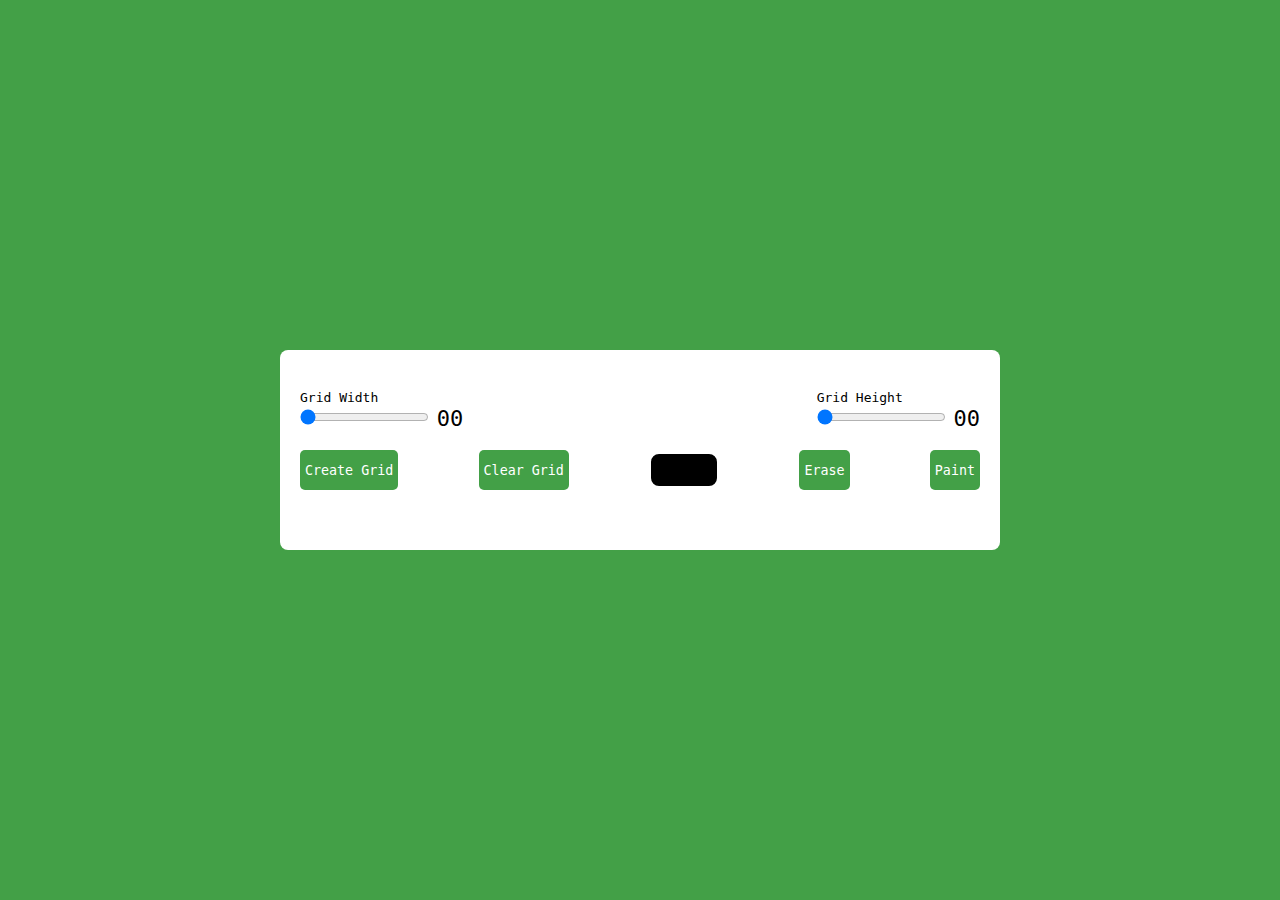
<file: paintApp/index.html>
<!DOCTYPE html>
<html lang="en">

<head>
    <meta charset="UTF-8">
    <meta http-equiv="X-UA-Compatible" content="IE=edge">
    <meta name="viewport" content="width=device-width, initial-scale=1.0">
    <link rel="stylesheet" href="style.css">
    <title>#1 - Pixel Art Generator | AsmrProg</title>
</head>

<body>

    <div class="wrapper">
        <div class="options">
            <div class="opt-wrapper">
                <div class="slider">
                    <label for="width-range">Grid Width</label>
                    <input type="range" id="width-range" min="1" max="35">
                    <span id="width-value">00</span>
                </div>
                <div class="slider">
                    <label for="height-range">Grid Height</label>
                    <input type="range" id="height-range" min="1" max="35">
                    <span id="height-value">00</span>
                </div>
            </div>

            <div class="opt-wrapper">
                <button id="submit-grid">Create Grid</button>
                <button id="clear-grid">Clear Grid</button>
                <input type="color" id="color-input">
                <button id="erase-btn">Erase</button>
                <button id="paint-btn">Paint</button>
            </div>

        </div>
        <div class="container"></div>
    </div>




    <script src="index.js"></script>
</body>

</html>
</file>
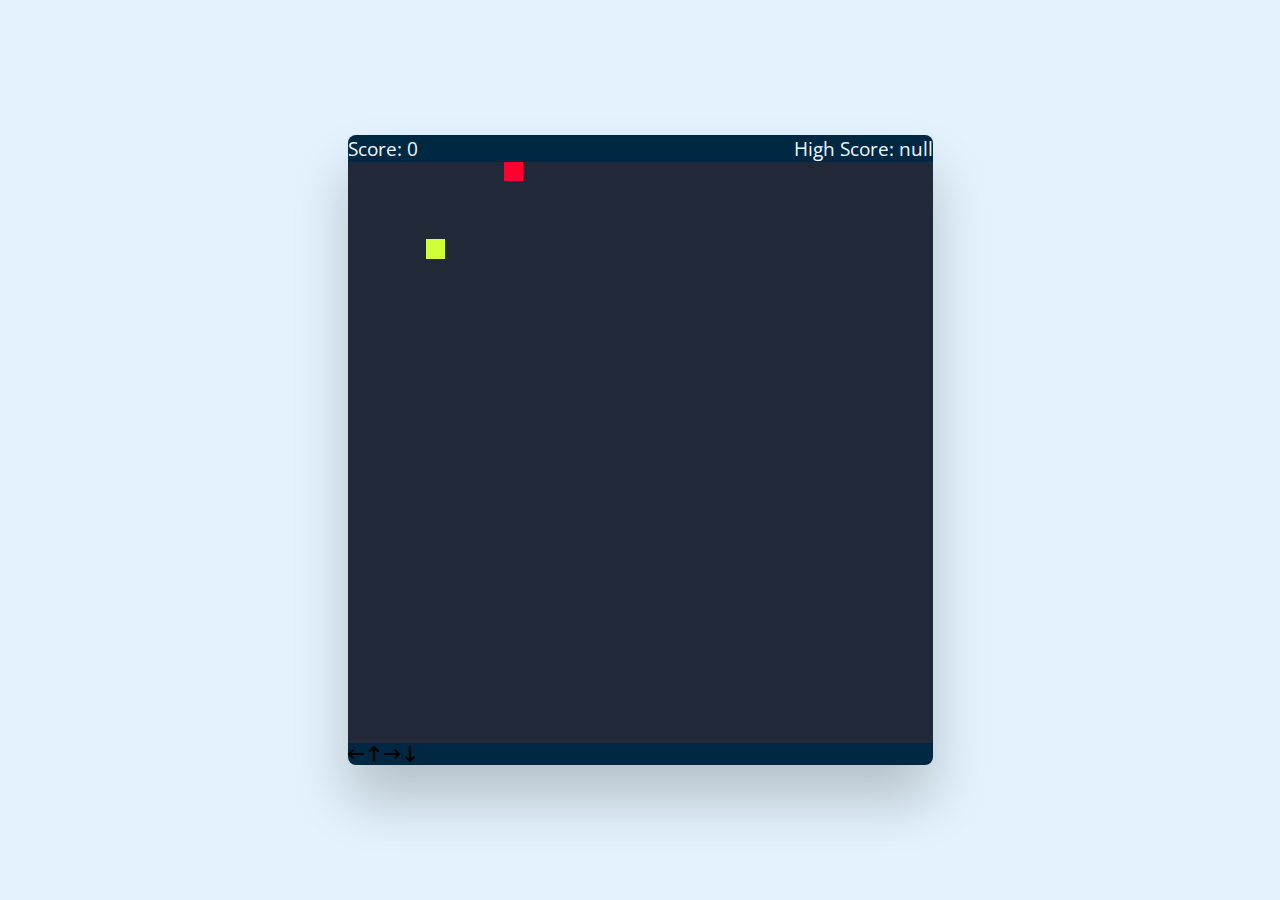
<file: snakeGame/index.html>
<!DOCTYPE html>
<html lang="en">

<head>
    <meta charset="UTF-8">
    <meta http-equiv="X-UA-Compatible" content="IE=edge">
    <meta name="viewport" content="width=device-width, initial-scale=1.0">
    <link rel="stylesheet" href="https://cdnjs.cloudflare.com/ajax/libs/font-awesome/6.3.0/css/all.min.css">
    <link rel="stylesheet" href="style.css">
    <title>Snake Game</title>
</head>

<body>

    <div class="wrapper">
        <div class="game-details">
            <span class="score">Score: 0</span>
            <span class="high-score">High Score: 0</span>
        </div>

        <div class="play-board"></div>

        <div class="controls">
            <i data-key="ArrowLeft" class="fa-solid fa-arrow-left-long"></i>
            <i data-key="ArrowUp" class="fa-solid fa-arrow-up-long"></i>
            <i data-key="ArrowRight" class="fa-solid fa-arrow-right-long"></i>
            <i data-key="ArrowDown" class="fa-solid fa-arrow-down-long"></i>
        </div>

    </div>

    <script src="script.js"></script>
</body>

</html>
</file>
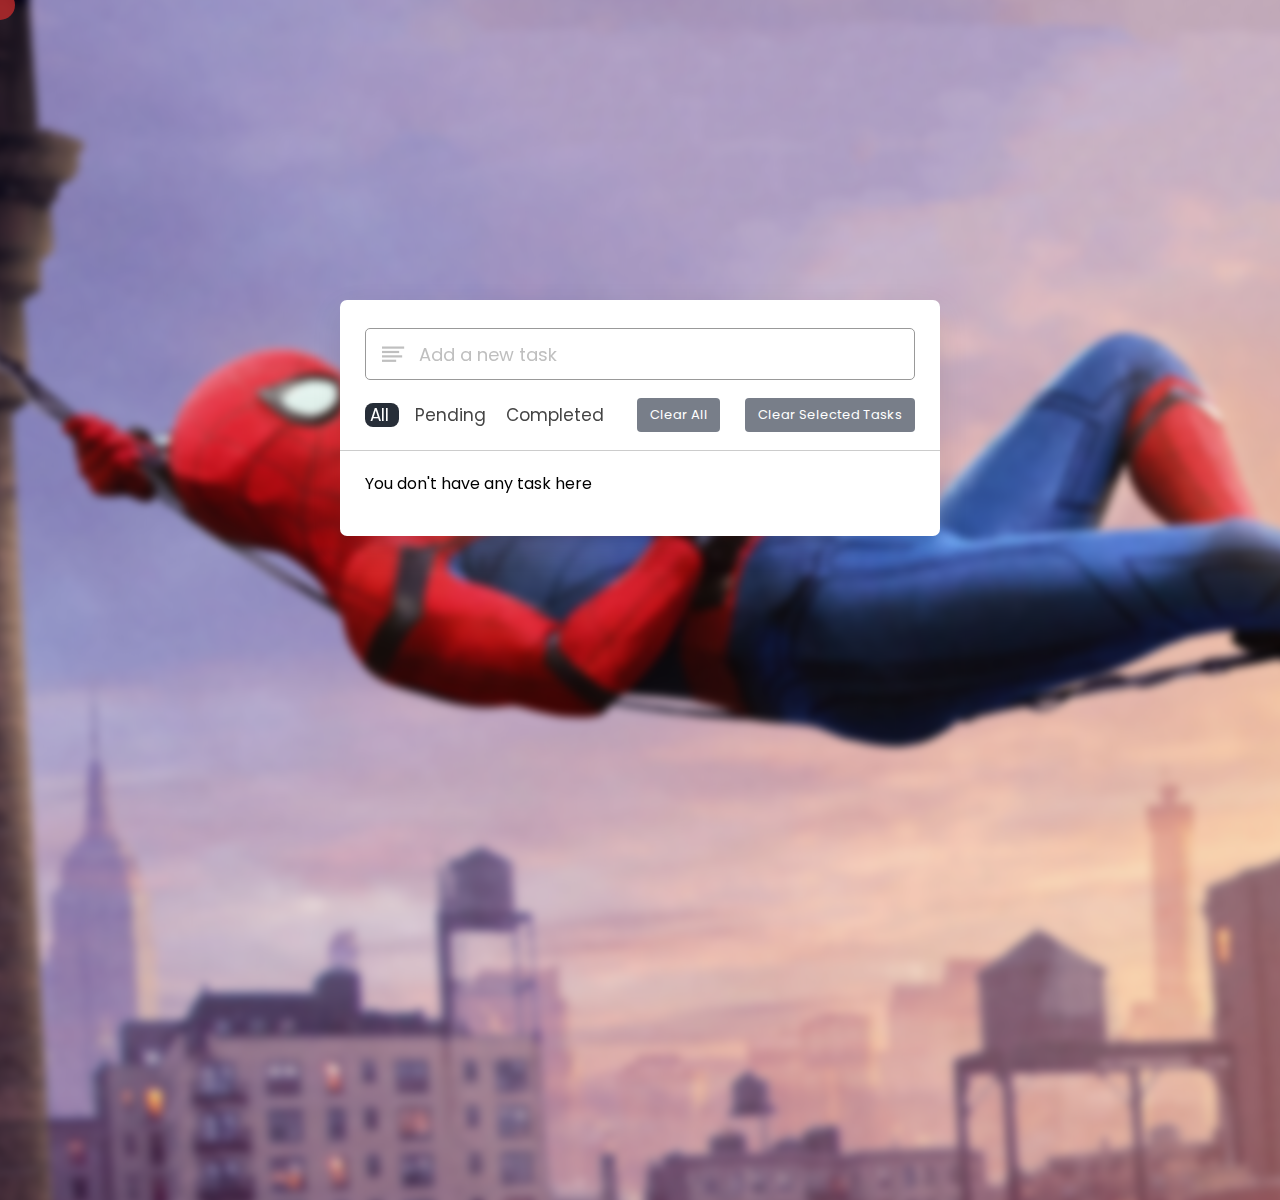
<file: TodoApp/index.html>
<!DOCTYPE html>
<html lang="en">

<head>
    <meta charset="UTF-8">
    <meta http-equiv="X-UA-Compatible" content="IE=edge">
    <meta name="viewport" content="width=device-width, initial-scale=1.0">
    <link rel="stylesheet" href="https://unicons.iconscout.com/release/v4.0.0/css/line.css">
    <link rel="stylesheet" href="style.css">
    <title>Todo App</title>
</head>

<body>
    <div class="background">
        <img src="spidy.jpg">
    </div>
    <div id="cursor"></div>
    <div class="wrapper">
        <div class="task-input">
            <img src="bars-icon.svg">
            <input type="text" placeholder="Add a new task">
        </div>

        <div class="controls">
            <div class="filters">
                <span id="all" class="active">
                    All
                </span>
                <span id="pending">Pending</span>
                <span id="completed">Completed</span>
            </div>
            <button class="clear-btn">Clear All</button>
            <button class="clearSelected-btn">Clear Selected Tasks</button>
        </div>
        <ul class="task-box"></ul>
    </div>
    <script src="index.js"></script>
</body>

</html>
</file>
<file: paintApp/style.css>
*{
    padding: 0;
    margin: 0;
    box-sizing: border-box;
    font-family: monospace;
}

body{
    background-color: #43a047;
}

.wrapper{
    background-color: #fff;
    width: 80vmin;
    position: absolute;
    transform: translate(-50%, -50%);
    top: 50%;
    left: 50%;
    padding: 40px 20px;
    border-radius: 8px;
}

label{
    display: block;
}

span{
    position: relative;
    font-size: 22px;
    bottom: -1px;
}

.opt-wrapper{
    display: flex;
    justify-content: space-between;
    margin-bottom: 20px;
    gap: 10px;
}

button{
    background-color: #43a047;
    border: none;
    border-radius: 5px;
    padding: 5px;
    color: #fff;
}

input[type="color"]{
    -webkit-appearance: none;
    -moz-appearance: none;
    appearance: none;
    background-color: transparent;
    width: 70px;
    height: 40px;
    border: none;
    cursor: pointer;
}

input[type="color"]::-webkit-color-swatch{
    border-radius: 8px;
    border: 4px solid #000;
}
input[type="color"]::-moz-color-swatch{
    border-radius: 8px;
    border: 4px solid #000;
}

.gridCol{
    height: 1em;
    width: 1em;
    border: 1px solid #ddd;
}

.gridRow{
    display: flex;
}

@media only screen and (max-width: 768px){
    .gridCol{
        height: 0.8em;
        width: 0.8em;
    }
}
</file>
<file: snakeGame/style.css>
@import url('https://fonts.googleapis.com/css2?family=Open+Sans:wght@300;400;500;600;700&display=swap');

*{
    margin: 0;
    padding: 0;
    box-sizing: border-box;
    font-family: 'Open Sans', sans-serif;
}

body{
    display: flex;
    align-items: center;
    justify-content: center;
    min-height: 100vh;
    background: #e3f2fd;
}

.wrapper {
    display: flex;
    background-color: #012842;
    width: 65vmin;
    height: 70vmin;
    border-radius: 8px;
    box-shadow: 0 35px 55px rgba(0, 0, 0, 0.2);
    flex-direction: column;
}

.game-details {
    font-size: 1.2rem;
    display: flex;
    justify-content: space-between;
    display: flex;
    font-size: 1.2rem;
    color: aliceblue;
}

.play-board{
    height: 100%;
    width: 100%;
    display: grid;
    background: #212837;
    grid-template: repeat(30, 1fr) / repeat(30, 1fr);
}

.play-board .food{
    background: #ff002f;
}
.play-board .snake{
    background: #d0ff37;
}
</file>
<file: TodoApp/style.css>
@import url('https://fonts.googleapis.com/css2?family=Poppins:wght@400;500;600;700&display=swap');

html,
body,
a {
    cursor: none;
}

* {
    margin: 0;
    padding: 0;
    box-sizing: border-box;
    font-family: 'Poppins', sans-serif;
}

body {
    width: 100%;
    height: 100vh;
    overflow: hidden;
    background: #1e293b;
}

.background{
    position: fixed;
    width: 200%;
    height: 200%;
    top: -50%;
    left: -50%;
    z-index: -1;
}

.background img{
    position: absolute;
    margin: auto;
    top: 0;
    left: 0;
    bottom: 0;
    right: 0;
    min-width: 10%;
    min-height: 10%;
    filter: blur(5px);
    -webkit-filter: blur(5px);
    transform: scale(0.8);
}


::selection {
    color: #fff;
    background: #1e293b;
}

.wrapper {
    position: relative;
    max-width: 600px;
    background: #fff;
    margin: 300px auto;
    padding: 28px 0 30px;
    border-radius: 7px;
    box-shadow: 0 10px 30px rgba(0, 0, 0, 0.1);
}

.task-input {
    height: 52px;
    padding: 0 25px;
    position: relative;
}

.task-input img {
    top: 50%;
    position: absolute;
    transform: translate(17px, -50%);
}

.task-input input {
    height: 100%;
    width: 100%;
    outline: none;
    font-size: 18px;
    border-radius: 5px;
    padding: 0 20px 0 53px;
    border: 1px solid #999;
    cursor: none;
}

.task-input input:focus,
.task-input input.active {
    padding-left: 52px;
    border: 2px solid #1e293b;
}

.task-input input::placeholder {
    color: #bfbfbf;
}

.controls,
li {
    display: flex;
    align-items: center;
    justify-content: space-between;
}

.controls {
    padding: 18px 25px;
    border-bottom: 1px solid #ccc;
}

.controls #all {
    transition: all 0.5s ease;
    border-radius: 8px;
    cursor: none;
}

.controls #all.active {
    background-color: #272e38;
    color: white;
    border-radius: 8px;
    cursor: none;
    padding: 0 5px 0 5px;
}


.controls #pending {
    transition: all 0.5s ease;
    border-radius: 8px;
    cursor: none;
}
.controls #pending.active {
    background-color: #272e38;
    color: white;
    border-radius: 8px;
    cursor: none;
    padding: 0 5px 0 5px;
}

.controls #completed {
    transition: all 0.5s ease;
    border-radius: 8px;
    cursor: none;
}
.controls #completed.active {
    background-color: #272e38;
    color: white;
    border-radius: 8px;
    cursor: none;
    padding: 0 5px 0 5px;
}

#all:hover {
    background-color: #272e38;
    color: white;
    border-radius: 8px;
    cursor: none;
    padding: 0 5px 0 5px;
}

#pending:hover {
    background-color: #272e38;
    color: white;
    border-radius: 8px;
    cursor: none;
    padding: 0 5px 0 5px;
}

#completed:hover {
    background-color: #272e38;
    color: white;
    border-radius: 8px;
    cursor: none;
    padding: 0 5px 0 5px;
}

.filters span {
    margin: 0 8px;
    font-size: 17px;
    color: #444;
    cursor: pointer;
}

.filters span:first-child {
    margin-left: 0;
}

.filters span.active {
    color: #1e293b;
}

.controls .clear-btn {
    border: none;
    opacity: 0.6;
    outline: none;
    color: #fff;
    cursor: pointer;
    font-size: 13px;
    padding: 7px 13px;
    border-radius: 4px;
    background: #1e293b;
    letter-spacing: 0.3px;
    pointer-events: none;
    transition: transform 0.25s ease;
}

.clear-btn.active {
    opacity: 0.9;
    pointer-events: auto;
}

.clear-btn:active {
    transform: scale(0.93);
}

.clearSelected-btn {
    border: none;
    opacity: 0.6;
    outline: none;
    color: #fff;
    cursor: pointer;
    font-size: 13px;
    padding: 7px 13px;
    border-radius: 4px;
    background: #1e293b;
    letter-spacing: 0.3px;
    pointer-events: none;
    transition: transform 0.25s ease;
}

.clearSelected-btn.active {
    opacity: 0.9;
    pointer-events: auto;
}

.clearSelected-btn:active {
    transform: scale(0.93);
}

.task-box {
    margin-top: 20px;
    margin-right: 5px;
    padding: 0 20px 10px 25px;
}

.task-box.overflow {
    overflow-y: auto;
    max-height: 300px;
}

.task-box::-webkit-scrollbar {
    width: 5px;
}

.task-box::-webkit-scrollbar-track {
    background: #f1f1f1;
    border-radius: 25px;
}

.task-box::-webkit-scrollbar-thumb {
    background: #e6e6e6;
    border-radius: 25px;
}

.task-box .task {
    list-style: none;
    font-size: 17px;
    margin-bottom: 18px;
    padding-bottom: 16px;
    align-items: flex-start;
    border-bottom: 1px solid #ccc;
}

.task-box .task:last-child {
    margin-bottom: 0;
    border-bottom: 0;
    padding-bottom: 0;
}

.task-box .task label {
    display: flex;
    align-items: flex-start;
}

.task-box label input {
    margin-top: 7px;
    accent-color: #1e293b;
}

.task-box label p {
    user-select: none;
    margin-left: 12px;
    word-wrap: break-word;
}

.task label p.checked {
    text-decoration: line-through;
    color: #999;
}

.task-box .settings {
    position: relative;
}

.settings :where(i, li) {
    cursor: pointer;
}

.settings .task-menu {
    z-index: 10;
    right: -5px;
    bottom: -65px;
    padding: 5px 0;
    background: #fff;
    position: absolute;
    border-radius: 4px;
    transform: scale(0);
    transform-origin: top right;
    box-shadow: 0 0 6px rgba(0, 0, 0, 0.15);
    transition: transform 0.2s ease;
}

.task-box .task:last-child .task-menu {
    bottom: 0;
    transform-origin: bottom right;
}

.task-box .task:first-child .task-menu {
    bottom: -65px;
    transform-origin: top right;
}

.task-menu.show {
    transform: scale(1);
}

.task-menu li {
    height: 25px;
    font-size: 16px;
    margin-bottom: 2px;
    padding: 17px 15px;
    cursor: pointer;
    justify-content: flex-start;
}

.task-menu li:last-child {
    margin-bottom: 0;
}

.settings li:hover {
    background: #f5f5f5;
}

.settings li i {
    padding-right: 8px;
}

@media (max-width: 400px) {
    body {
        padding: 0 10px;
    }

    .wrapper {
        padding: 20px 0;
    }

    .filters span {
        margin: 0 5px;
    }

    .task-input {
        padding: 0 20px;
    }

    .controls {
        padding: 18px 20px;
    }

    .task-box {
        margin-top: 20px;
        margin-right: 5px;
        padding: 0 15px 10px 20px;
    }

    .task label input {
        margin-top: 4px;
    }
}

#cursor {
    transform: translate(0, 0);
    pointer-events: none;
    position: fixed;
    top: -10px;
    left: -15px;
    width: 30px;
    height: 30px;
    background: rgba(202, 44, 44, 0.75);
    border-radius: 50%;
    z-index: 999;
    transition: width .3s, height .3s, top .3s, left .3s;
}
</file>
